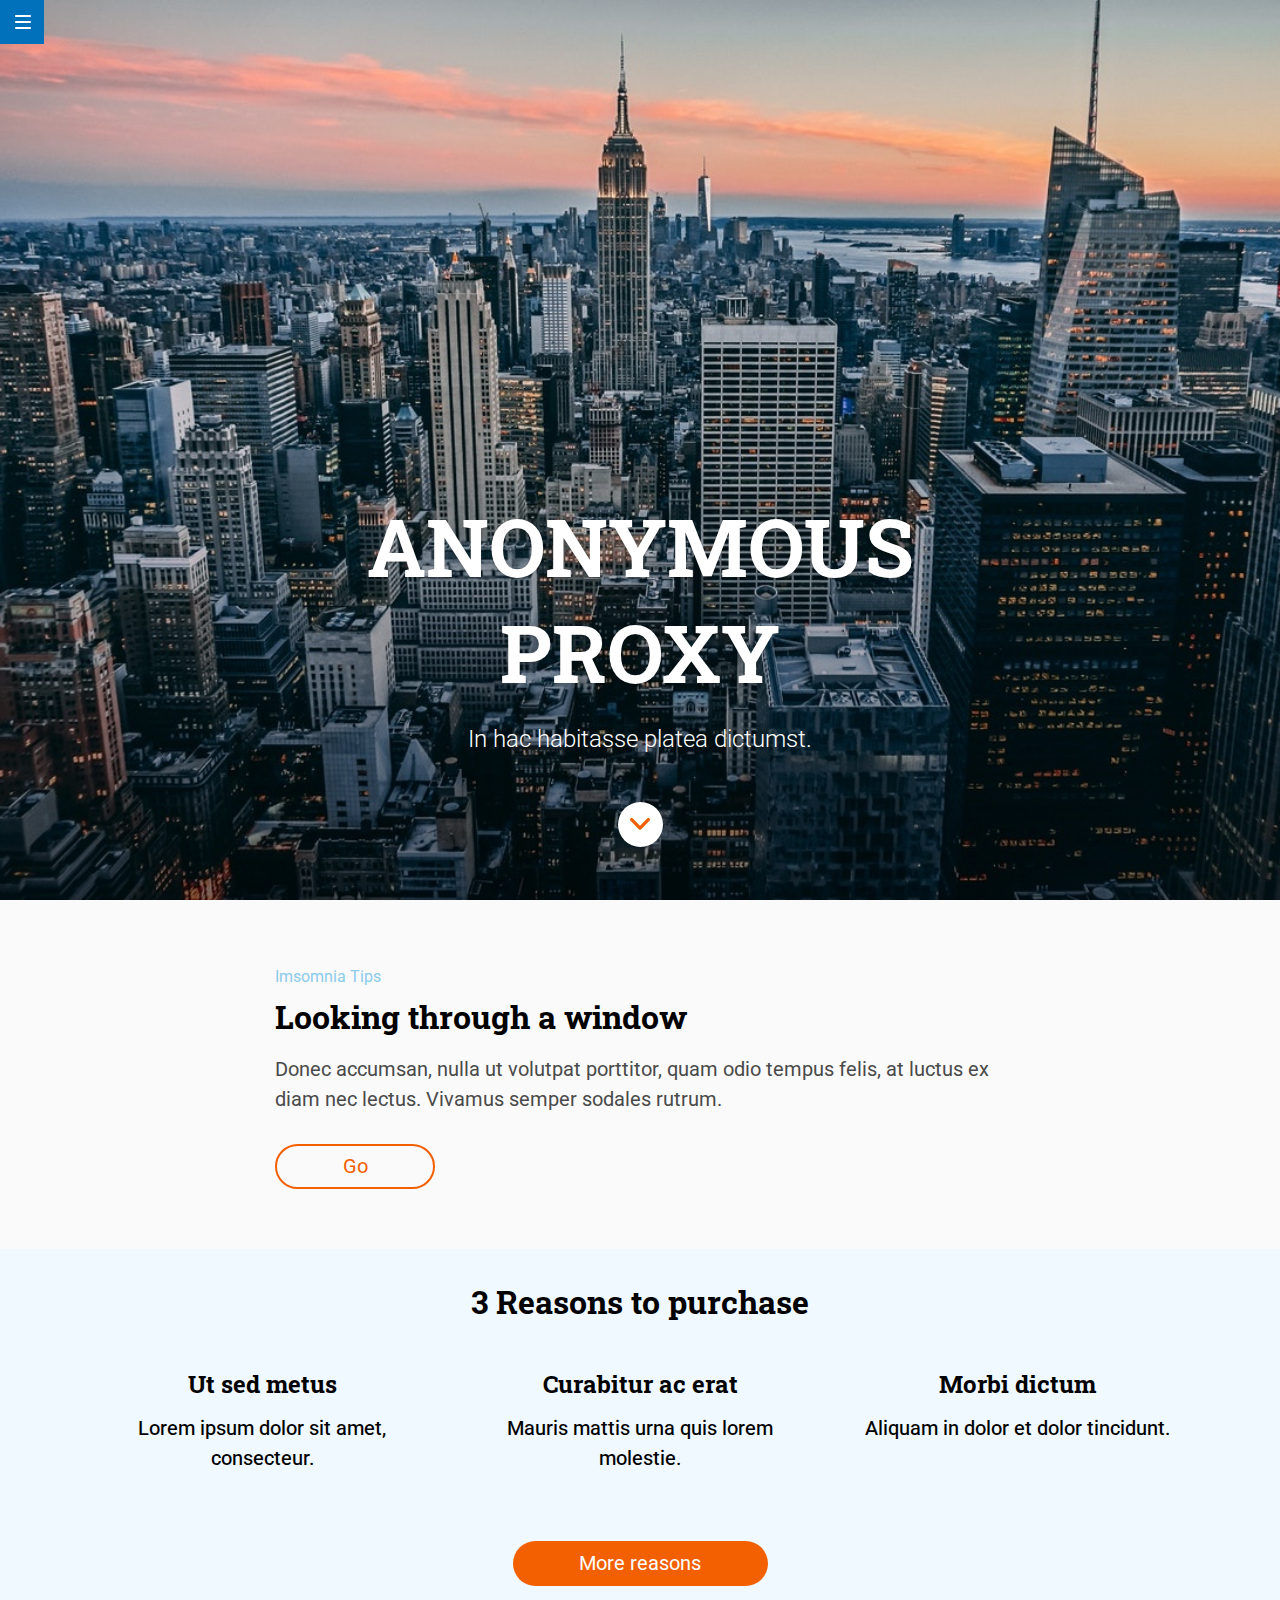
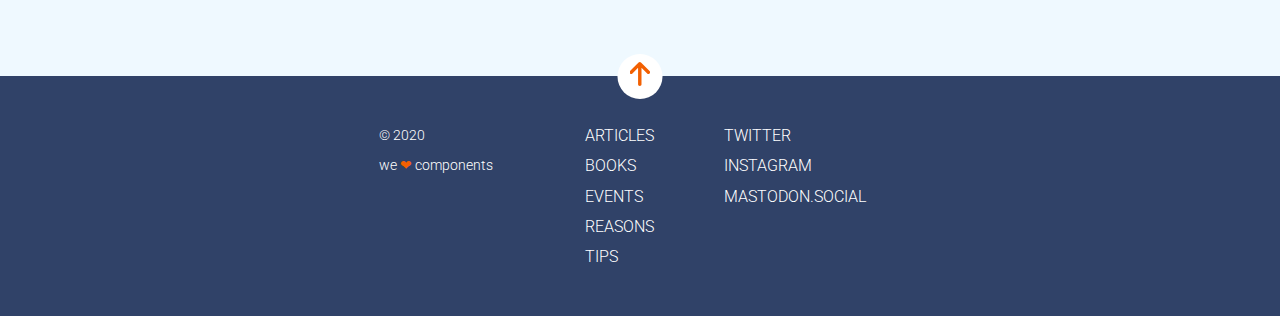
<file: docs/index.html>
<!DOCTYPE html>
<html lang="es">
  <head>
    <meta charset="UTF-8" />
    <meta name="viewport" content="width=device-width, initial-scale=1" />
    <title>Anonymous proxy</title>
    <link
      href="https://fonts.googleapis.com/css2?family=Roboto+Slab:wght@700&display=swap"
      rel="stylesheet"
    />
    <link
      href="https://fonts.googleapis.com/css2?family=Roboto:wght@100;300;400;500;700&display=swap"
      rel="stylesheet"
    />
    <link rel="stylesheet" href="./assets/css/main.css" />
  </head>

  <body id="top-of-page">
    <header class="header" id="button-header">
      <div class="header__button">
        <a href="https://adalab.es/" title=" Ir a Adalab Home">
          <img src="./assets/images/ico-menu.svg" alt="boton: ir a Adalab" />
        </a>
      </div>
      <h1 class="header__title-one">Anonymous proxy</h1>
      <h2 class="header__title-two">In hac habitasse platea dictumst.</h2>
      <div class="header__ico-scroll">
        <a href="#reasons-to-purchase">
          <img
            src="./assets/images/ico-scroll-down.svg"
            alt="Ir a reasons-to-purchase"
          />
        </a>
      </div>
    </header>

    <main class="main">
      <section class="section-one">
        <small class="section-one__small">Imsomnia Tips</small>
        <h2 class="section-one__title">Looking through a window</h2>
        <p class="section-one__paragraph">
          Donec accumsan, nulla ut volutpat porttitor, quam odio tempus felis, at
          luctus ex diam nec lectus. Vivamus semper sodales rutrum.
        </p>
        <div class="section-one__button-go">
          <a
            class="section-one__button-go-link"
            href="https://adalab.es/cursos-desarrollo-web/"
            >Go</a
          >
        </div>
      </section>
      <section class="section-two">
        <h2 id="reasons-to-purchase" class="section-two__title">
          3 Reasons to purchase
        </h2>
        <div class="section-two__grid-container">
          <div class="section-two__ut-sed-metus">
            <h3 class="section-two__sub-title">Ut sed metus</h3>
            <p class="section-two__reasons">
              Lorem ipsum dolor sit amet, consecteur.
            </p>
          </div>
          <div class="section-two__curabitur-ac-erat">
            <h3 class="section-two__sub-title">Curabitur ac erat</h3>
            <p class="section-two__reasons">
              Mauris mattis urna quis lorem molestie.
            </p>
          </div>
          <div class="section-two__morbi-dictum">
            <h3 class="section-two__sub-title">Morbi dictum</h3>
            <p class="section-two__reasons">Aliquam in dolor et dolor tincidunt.</p>
          </div>
        </div>
        <button class="section-two__button">More reasons</button>
      </section>
    </main>

    <footer class="footer">
      <div class="footer__boton-to-header">
        <a href="#top-of-page">
          <img src="./assets/images/ico-arrow.svg" alt="Ir a inicio" />
        </a>
      </div>

      <div class="footer__container">
        <div class="footer__nav-container">
          <nav class="footer__nav-to-navegation">
            <ul>
              <li>
                <a class="footer__link" href="https://medium.com/adalab">Articles</a>
              </li>
              <li>
                <a class="footer__link" href="https://adalab.es/empresas/">Books</a>
              </li>
              <li>
                <a
                  class="footer__link"
                  href="https://adalab.es/cursos-desarrollo-web/"
                  >Events</a
                >
              </li>
              <li>
                <a
                  class="footer__link"
                  href="https://adalab.es/contacto-inscribete/"
                  >Reasons</a
                >
              </li>
              <li>
                <a class="footer__link" href="https://adalab.es/equipo/">Tips</a>
              </li>
            </ul>
          </nav>
          <nav class="footer__nav-to-navegation">
            <ul>
              <li>
                <a
                  class="footer__link"
                  href="https://www.facebook.com/AdalabDigital/"
                  >Twitter</a
                >
              </li>
              <li>
                <a
                  class="footer__link"
                  href="https://www.instagram.com/adalab_digital/"
                  >Instagram</a
                >
              </li>
              <li>
                <a
                  class="footer__link"
                  href="https://adalab.es/cursos-programacion-madrid/"
                  >Mastodon.Social</a
                >
              </li>
            </ul>
          </nav>
        </div>
        <div class="footer__copyright">
          <span>
            &copy; 2020
          </span>
         
          <p class="footer__copyright__love">
            We <span class="footer__copyright-heart">&#10084</span> components
          </p>
        </div>
      </div>
    </footer>

  </body>
</html>
</file>
<file: docs/assets/css/main.css>
*{box-sizing:border-box;margin:0;padding:0;text-decoration:none;list-style:none}.section-one{background-color:#fafafa;padding:30px 15px 45px 15px}@media all and (min-width: 768px){.section-one{padding:30px 39px 60px 39px}}@media all and (min-width: 1200px){.section-one{padding:60px 275px}}.section-one__small{width:90px;height:30px;font-family:"Roboto",sans-serif;font-size:14px;line-height:2.14;color:#8ccbea}@media all and (min-width: 1200px){.section-one__small{font-size:16px}}.section-one__title{width:290px;font-family:"Roboto Slab",serif;font-size:24px;font-weight:bold;line-height:1.25;color:#000000;margin-bottom:15px}@media all and (min-width: 768px){.section-one__title{width:690px;font-size:26px;line-height:1.73}}@media all and (min-width: 1200px){.section-one__title{font-size:32px;line-height:1.41}}.section-one__paragraph{font-family:"Roboto",sans-serif;font-size:18px;font-weight:400;font-stretch:normal;font-style:normal;line-height:1.67;letter-spacing:normal;color:#4a4a4a}@media all and (min-width: 1200px){.section-one__paragraph{font-size:20px;line-height:1.5;width:730px}}.section-one__button-go{width:76px;height:45px;border-radius:22.5px;border:solid #f26002 2px;display:flex;justify-content:center;align-items:center;margin-top:30px;transition:all ease 1s}@media all and (min-width: 768px){.section-one__button-go{width:91px}}@media all and (min-width: 1200px){.section-one__button-go{width:160px}.section-one__button-go:hover{border:solid #0271bc 3px;background-color:#eff9ff;width:200px}}.section-one__button-go-link{font-family:"Roboto",sans-serif;font-size:20px;line-height:2.25;color:#f26002;padding:0 50px}.section-two{background-color:#eff9ff;width:100%;height:624px;text-align:center}@media all and (min-width: 768px){.section-two{height:397px;display:flex;flex-direction:column;align-items:center}}@media all and (min-width: 1200px){.section-two{height:427px;display:flex;flex-direction:column;align-items:center}}.section-two__title{font-family:"Roboto Slab",serif;line-height:1.25;padding:30px 15px 45px 15px;transition:ease-in-out 1.5s all}@media all and (min-width: 768px){.section-two__title{font-size:26px;line-height:1.73}}@media all and (min-width: 1200px){.section-two__title{font-size:32px;line-height:1.41}.section-two__title:hover{color:#0271bc}}.section-two__grid-container{display:grid;grid-template-columns:auto 184px auto;grid-template-rows:3;text-align:center}@media all and (min-width: 768px){.section-two__grid-container{grid-template-columns:212.3px 212.3px 212.3px;grid-template-rows:3;grid-column-gap:27.7px}}@media all and (min-width: 1200px){.section-two__grid-container{grid-template-columns:350px 350px 350px;grid-template-rows:3;grid-column-gap:27.7px}}.section-two__ut-sed-metus{grid-column:2 / 3;grid-row:1 / 2}@media all and (min-width: 768px){.section-two__ut-sed-metus{grid-column:1 / 2;grid-row:1 / 2}}.section-two__curabitur-ac-erat{grid-column:2 / 3;grid-row:2 / 3}@media all and (min-width: 768px){.section-two__curabitur-ac-erat{grid-column:2 / 3;grid-row:1 / 2}}.section-two__morbi-dictum{grid-column:2 / 3;grid-row:3 / 4}@media all and (min-width: 768px){.section-two__morbi-dictum{grid-column:3 / 4;grid-row:1 / 2}}.section-two__sub-title{font-family:"Roboto Slab",serif;font-size:18px;line-height:1.67;height:30px}@media all and (min-width: 768px){.section-two__sub-title{margin-bottom:14px}}@media all and (min-width: 1200px){.section-two__sub-title{font-size:24px;line-height:1.25}}.section-two__reasons{font-family:"Roboto",sans-serif;font-size:18px;line-height:1.67;font-weight:450;padding-bottom:45px;color:#000000}@media all and (min-width: 768px){.section-two__reasons{height:68px;font-size:20px;line-height:1.5}}.section-two__button{width:184px;border-radius:22.5px;background-color:#f26002;border:none;color:#fff;font-family:"Roboto",sans-serif;font-size:20px;line-height:2.25}@media all and (min-width: 768px){.section-two__button{margin-top:60px}}@media all and (min-width: 768px){.section-two__button{width:255px}}.header{background-image:url("../images/cover.jpg");background-repeat:no-repeat;background-position:center;background-size:cover;width:100%;height:100vh;display:flex;flex-direction:column;align-items:center;justify-content:flex-end}.header__button{background-color:#0271bc;width:44px;height:44px;padding:15px 15px;position:fixed;top:0;left:0}.header__title-one{width:290px;height:110px;text-shadow:0 2px 3px rgba(0,0,0,0.2);font-family:"Roboto Slab",serif;font-size:42px;font-weight:bold;line-height:1.31;color:#fff;text-transform:uppercase;text-align:center;margin:0 15px 10px 15px}@media all and (min-width: 768px){.header__title-one{width:690px;height:212px;font-family:"Roboto Slab",serif;font-size:80px;font-weight:bold;line-height:1.33;margin:0 39px 20px 39px}}@media all and (min-width: 12001200px){.header__title-one{width:730px;height:264px;font-size:100px;line-height:1.32}}.header__title-two{width:290px;height:21px;font-family:"Roboto",sans-serif;font-size:16px;text-align:center;font-weight:300;color:#fff;margin-bottom:45px}@media all and (min-width: 768px){.header__title-two{width:360px;height:32px;font-family:"Roboto",sans-serif;font-size:24px}}.header__ico-scroll{width:45px;height:45px;border-radius:50%;background-color:#fff;display:flex;justify-content:center;align-items:center;margin-bottom:53px}.footer{background-color:#304268;position:relative;top:0;left:0}.footer__boton-to-header{width:45px;height:45px;background-color:#fff;display:flex;justify-content:center;align-items:center;border-radius:50%;position:absolute;left:50%;top:-22.5px;transform:translateX(-22.5px);-webkit-animation:movement infinite 3s;animation:movement infinite 3s}@-webkit-keyframes movement{0%{top:-41.5px}50%{top:-22.5px}100%{top:-41.5px}}@keyframes movement{0%{top:-41.5px}50%{top:-22.5px}100%{top:-41.5px}}.footer__container{color:white;text-align:center;padding:60px 0 45px 0;height:465px;font-weight:300}@media all and (min-width: 768px){.footer__container{text-align:left;padding:45px 0;height:240px;display:flex;flex-direction:row-reverse;justify-content:space-around}}@media all and (min-width: 1200px){.footer__container{padding:45px 370px}}.footer__nav-to-navegation{margin-bottom:30px}.footer__link{font-family:"Roboto",sans-serif;line-height:1.88;color:#fff;text-transform:uppercase}.footer__copyright{font-family:"Roboto",sans-serif;font-size:14px;line-height:2.14;color:#fff;width:153px}.footer__copyright__love{text-transform:lowercase}.footer__copyright-heart{color:#f26002}@media all and (min-width: 768px){.footer__nav-container{width:500px;display:flex;flex-direction:row;justify-content:space-around}}@media all and (min-width: 1200px){.footer__nav-container{width:352px}}
</file>
